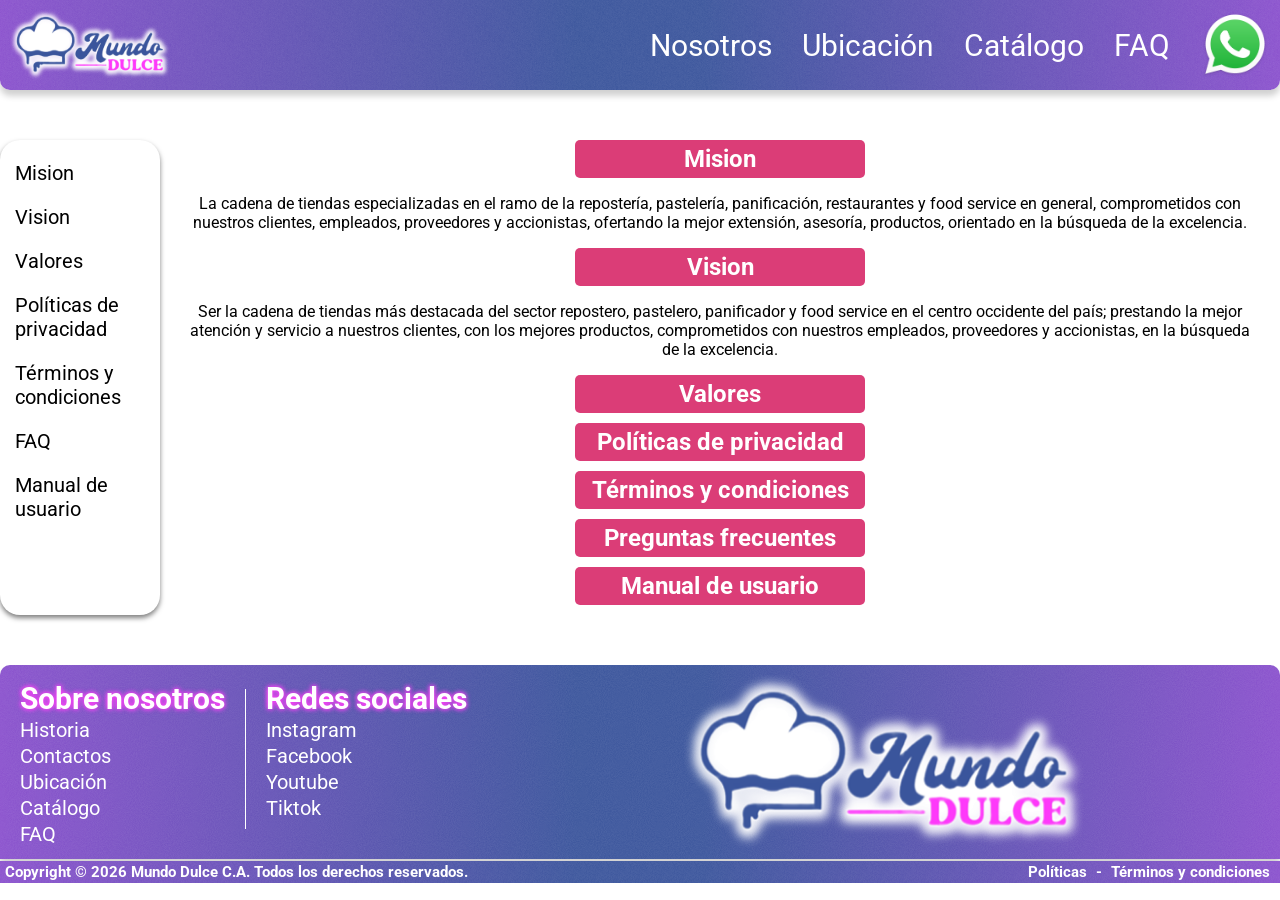
<file: Nosotros.html>
<!DOCYPE html>
<html>
<head>
    <link href="https://fonts.googleapis.com/css2?family=Roboto:ital,wght@0,100..900;1,100..900&display=swap" rel="stylesheet">
    <link rel="preconnect" href="https://fonts.gstatic.com" crossorigin>
    <link rel="preconnect" href="https://fonts.googleapis.com">
    <link rel="stylesheet" href="css/style.css">
    <title>Nosotros - Mundo Dulce C.A.</title>
</head>
<body>
    <header id="header"></header>
    <main>
        <div class="sidebar-container">
            <div class="sidebar">
                <nav>
                    <ul>
                        <li><a href="#Mision">Mision</a></li>
                        <li><a href="#Vision">Vision</a></li>
                        <li><a href="#Valores">Valores</a></li>
                        <li><a href="#p_priv">Políticas de privacidad</a></li>
                        <li><a href="#t_cond">Términos y condiciones</a></li>
                        <li><a href="#FAQ">FAQ</a></li>
                        <li><a href="#M_user">Manual de usuario</a></li>
                    </ul>
                </nav>
            </div>
            
            <div class="sidebar-content">
                <h2 id="Mision">Mision</h2>
                <p>La cadena de tiendas especializadas en el ramo de la repostería, pastelería, panificación, restaurantes y food service en general, comprometidos con nuestros clientes, empleados, proveedores y accionistas, ofertando la mejor extensión, asesoría, productos, orientado en la búsqueda de la excelencia.</p>
                <h2 id="Vision">Vision</h2>
                <p>Ser la cadena de tiendas más destacada del sector repostero, pastelero, panificador y food service en el centro occidente del país; prestando la mejor atención y servicio a nuestros clientes, con los mejores productos, comprometidos con nuestros empleados, proveedores y accionistas, en la búsqueda de la excelencia.</p>
                <h2 id="Valores">Valores</h2>
                <h2 id="p_priv">Políticas de privacidad</h2>
                <h2 id="t_cond">Términos y condiciones</h2>
                <h2 id="FAQ">Preguntas frecuentes</h2>
                <h2 id="M_user">Manual de usuario</h2>
            </div>
        </div>
    </main>

    <footer id="footer"></footer>
    <script src="js/script.js"></script>
</body>
</html>
</file>
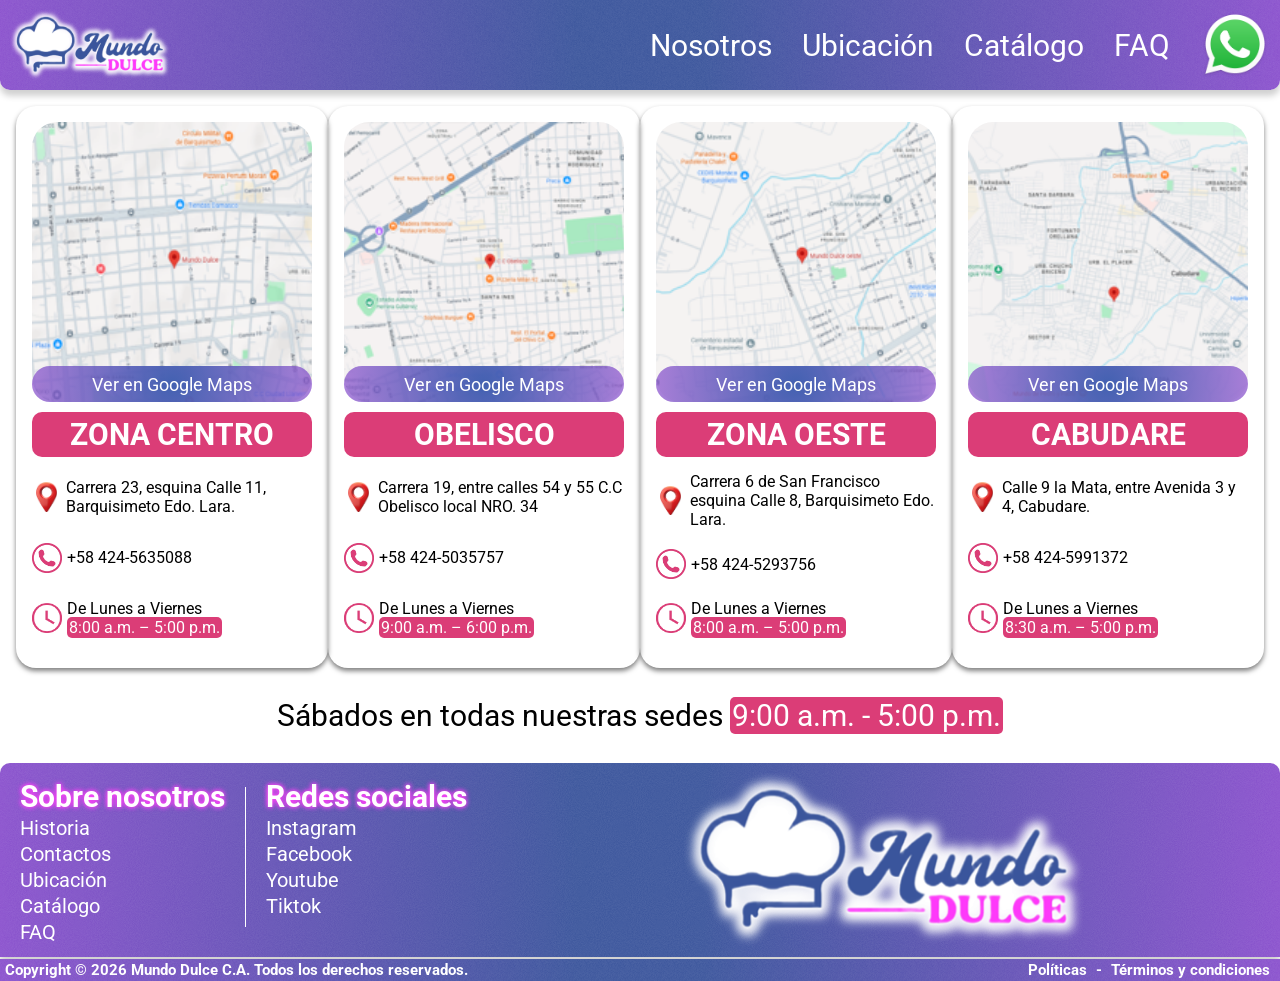
<file: Ubicacion.html>
<!DOCYPE html>
<html lang="es" data-theme="">
<head>
    <meta charset="utf-8">
    <meta name="viewport" content="width=device-width, initial-scale=1.0">
    <link href="https://fonts.googleapis.com/css2?family=Roboto:ital,wght@0,100..900;1,100..900&display=swap" rel="stylesheet">
    <link rel="preconnect" href="https://fonts.gstatic.com" crossorigin>
    <link rel="preconnect" href="https://fonts.googleapis.com">
    <link rel="stylesheet" href="css/style.css">
    <title>Ubicacion - Mundo Dulce C.A.</title>
</head>
<body>
    <header id="header"></header>
    <main>
        <div class="ubications-container">
            <div class="cart">
                <div class="ubication-image">
                    <img src="img/ZonaCentro.png" alt="">
                    <a class="display-flex btn" href="https://maps.app.goo.gl/nQrSRntRtwk8kb2G7">Ver en Google Maps</a>
                </div>
                <div class="ubication-content">
                    <div  class="ubication-sub-title">
                        <p>ZONA CENTRO</p>
                    </div>
                    <div class="display-flex ico-line">
                        <img class="pd-l" src="img/ubicacion-ico.png" alt="">
                        <p>Carrera 23, esquina Calle 11, Barquisimeto Edo. Lara.</p>
                    </div>
                    <div class="ico-line">
                        <a class="display-flex" href="https://wa.me/584245635088">
                            <img src="img/wsp-ico.png" alt="">
                            <p>+58 424-5635088</p>
                        </a>
                    </div>
                    <div class="display-flex ico-line">
                        <img src="img/reloj-ico.png" alt="">
                        <p>De Lunes a Viernes <br><span>8:00 a.m. – 5:00 p.m.</span></p>
                    </div>
                </div>
            </div>
            <div class="cart">
                <div class="ubication-image">
                    <img src="img/Obelisco.png" alt="">
                    <a class="display-flex btn" href="https://maps.app.goo.gl/zyR7ie5chssLp2sA6">Ver en Google Maps</a>
                </div>
                <div class="ubication-content">
                    <div  class="ubication-sub-title">
                        <p>OBELISCO</p>
                    </div>
                    <div class="display-flex ico-line">
                        <img class="pd-l" src="img/ubicacion-ico.png" alt="">
                        <p>Carrera 19, entre calles 54 y 55 C.C Obelisco local NRO. 34</p>
                    </div>
                    <div class="ico-line">
                        <a class="display-flex" href="https://wa.me/584245035757">
                            <img src="img/wsp-ico.png" alt="">
                            <p>+58 424-5035757</p>
                        </a>
                    </div>
                    <div class="display-flex ico-line">
                        <img src="img/reloj-ico.png" alt="">
                        <p>De Lunes a Viernes <br><span>9:00 a.m. – 6:00 p.m.</span></p>
                    </div>
                </div>
            </div>
            <div class="cart">
                <div class="ubication-image">
                    <img src="img/ZonaOeste.png" alt="">
                    <a class="display-flex btn" href="https://maps.app.goo.gl/nmcg83rdiwCqytH9A">Ver en Google Maps</a>
                </div>
                <div class="ubication-content">
                    <div  class="ubication-sub-title">
                        <p>ZONA OESTE</p>
                    </div>
                    <div class="display-flex ico-line">
                        <img class="pd-l" src="img/ubicacion-ico.png" alt="">
                        <p>Carrera 6 de San Francisco esquina Calle 8, Barquisimeto Edo. Lara.</p>
                    </div>
                    <div class="ico-line">
                        <a class="display-flex" href="https://wa.me/584245293756">
                            <img src="img/wsp-ico.png" alt="">
                            <p>+58 424-5293756</p>
                        </a>
                    </div>
                    <div class="display-flex ico-line">
                        <img src="img/reloj-ico.png" alt="">
                        <p>De Lunes a Viernes <br><span>8:00 a.m. – 5:00 p.m.</span></p>
                    </div>
                </div>
            </div>
            <div class="cart">
                <div class="ubication-image">
                    <img src="img/Cabudare.png" alt="">
                    <a class="display-flex btn" href="https://maps.app.goo.gl/PTa1oufd2Em3G8dm6">Ver en Google Maps</a>
                </div>
                <div class="ubication-content">
                    <div  class="ubication-sub-title">
                        <p>CABUDARE</p>
                    </div>
                    <div class="display-flex ico-line">
                        <img class="pd-l" src="img/ubicacion-ico.png" alt="">
                        <p>Calle 9 la Mata, entre Avenida 3 y 4, Cabudare.</p>
                    </div>
                    <div class="ico-line">
                        <a class="display-flex" href="https://wa.me/584245991372">
                            <img src="img/wsp-ico.png" alt="">
                            <p>+58 424-5991372</p>
                        </a>
                    </div>
                    <div class="display-flex ico-line">
                        <img src="img/reloj-ico.png" alt="">
                        <p>De Lunes a Viernes <br><span>8:30 a.m. – 5:00 p.m.</span></p>
                    </div>
                </div>
            </div>
        </div>
        <div class="text-weekend">
            <p>Sábados en todas nuestras sedes <span>9:00 a.m. - 5:00 p.m.</span></p>
        </div>
    </main>

    <footer id="footer"></footer>
    <script src="js/script.js"></script>
</body>
</html>
</file>
<file: css/style.css>
/*imports*/
@import 'layout.css';

/*second section*/
.second-section-container{margin: 4rem 6rem;}

.second-title{
    position: relative;
    font-family: Pacifico;
    color: #fff;
    background:
        var(--textura),
        radial-gradient(circle, 
        var(--color--primario) 10%, 
        var(--color--terciario) 55%,
        #8f50c8);
    font-size: 40px;
    padding: 20px;
    width: 80%;
    height: 130px;
}

.second-title p{
    position: absolute;
    margin: 0;
    opacity: 0;
}

.second-title p:nth-child(1) {animation: ver1 20s infinite ease;}
.second-title p:nth-child(2) {animation: ver2 20s infinite ease;}
.second-title p:nth-child(3) {animation: ver3 20s infinite ease;}

.second-title::before{
    background-color: #DB3D77;
    border-radius: 100%;
    position: absolute;
    height: 100px;
    width: 100px;
    content: "";
    right: -10rem;
    top: 0;
    background:
        var(--textura),
        linear-gradient(40deg, 
        var(--color--terciario) 10%,
        var(--color--primario) 40%, 
        var(--color--primario) 60%, 
        var(--color--terciario) 100%);
}

.second-section-content{
    border-bottom: 10px solid #DB3D77;
    height: 270px;
    position: relative;
    width: 100%;
    transition: opacity;
}

.second-image{
    position: absolute;
    object-fit: cover;
    top: -64px;
    right: 550px;
    width: 100px;
    height: 100px;
}

.second-image img{
    width: 300px;
}

.second-images-section{
    position: relative;
    width: 100%;
}

.second-images-section img{
    position: absolute;
    object-fit: cover;
    width: 350px;
    top: -180px;
    right: 0;
    opacity: 0;
}

.second-images-section img:nth-last-of-type(3) {animation: ver1 20s infinite ease;}
.second-images-section img:nth-last-of-type(2) {animation: ver2 20s infinite ease;}
.second-images-section img:nth-last-of-type(1) {animation: ver3 20s infinite ease;}

.second-section-content-text{
    margin: 2rem;
    font-size: 24px;
    width: 50%;
}

@keyframes ver1 {
    0%, 30% { opacity: 1; }
    33.33%, 96.66% { opacity: 0; }
    100% { opacity: 1; }
}

@keyframes ver2 {
    0%, 30% { opacity: 0; }
    33.33%, 63.33% { opacity: 1; }
    66.66%, 100% { opacity: 0; }
}

@keyframes ver3 {
    0%, 63.33% { opacity: 0; }
    66.66%, 96.66% { opacity: 1; }
    100% { opacity: 0; }
}

/*third section*/
.third-title{
    font-size: 40px;
    text-align: center;
    margin-bottom: 5rem;
}
.third-section-container{
    margin-bottom: 5rem;
}
.third-section-content{
    justify-content: space-around;
    font-size: 1.5rem;
    margin: auto;
    gap: 10px;
}
.element-third-section{
    max-width: 200px;
}
.img-ico{
    padding: 40px;
    background-position: center;
    background-repeat: no-repeat;
    background-size: 200px;
    width: 130px;
    height: 130px;
}

.element-third-section:nth-child(1) .img-ico{background-image: url("../img/fondo1.png");}
.element-third-section:nth-child(2) .img-ico{background-image: url("../img/fondo2.png");}
.element-third-section:nth-child(3) .img-ico{background-image: url("../img/fondo3.png");}
.element-third-section:nth-child(4) .img-ico{background-image: url("../img/fondo4.png");}

/*Ubicaciones carts*/

.ubications-container{
    justify-content: space-between;
    display: flex;
    margin: 1rem;
}

.ubication-image{
    position: relative;
    width: 100%;
    height: 280px;
}
.ubication-image img{
    width: 100%;
    height: 100%;
    object-fit: cover;
    border-radius: 25px;
}
.ubication-image a{
    position: absolute;
    width: 100%;
    font-size: 18px;
    border-radius: 60px;
    padding: 2px 0;
    bottom:0;
}
.ubication-content{
    display: flex;
    flex-direction: column;
    justify-content: space-between;
    height: 250px;
}
.ubication-content p{
    margin:0;
}
.ubication-sub-title{
    background-color: var(--color--terciario);
    border-radius: 10px;
    margin: 10px 0;
    text-align: center;
    color: white;
    font-size: 30px;
    font-weight: bold;
    padding: 5px 0;
    width: 100%;
}
.ico-line{
    text-align: left;
    margin-bottom: 15px;
}
.ico-line img{max-height: 30px;}
.ico-line p{margin-left: 5px;}
.ico-line a{color: black;}

.text-weekend{
    text-align: center;
    font-size: 30px;
}

/*Ubicaciomes responsive*/
@media (max-width: 1260px) {
    .ubications-container {
        display: grid;
        grid-template-columns: 1fr 1fr;
        justify-items: center;
        gap: 2rem;
    }
    .cart{max-width: 400px;}
    .ico-line img{max-height: 40px;}
    .btn{
        min-height: 60px;
    }
    .ubication-image a{
        font-size: 25px;
    }
    .ico-line p{
        font-size: 20px;
    }
}
@media (max-width: 640px) {
    .ubications-container {
        grid-template-columns: 1fr;
    }
}
/*sidebar*/
.sidebar-container{
    display: flex;
    margin: 50px 0;
}

.sidebar{
    box-shadow:0 3px 5px rgba(0, 0, 0, 0.5);
    border-radius: 20px;
    align-items: center;
    min-width: 160px;
}
.sidebar ul{padding: 0;}
.sidebar li a:hover{
    color: white;
    background-color: var(--color--terciario);
    transition: background-color 0.3s;
}

.sidebar a{
    color: black;
    display: block;
    padding: 5px;
    border-radius: 5px;
    font-size: 20px;
    margin: 10px;
}

/*sidebar content*/

.sidebar-content{
    text-align: center;
    align-items: center;
    margin: 0 30px;
}

.sidebar-content h2{
    margin: auto;
    color: white;
    background-color: var(--color--terciario);
    border-radius: 5px;
    padding: 5px 5px;
    max-width: 280px;
    margin-bottom: 10px;
}
/*forth-section home*/
.forth-section-content-1{
    width: 100%;
}
.forth-section-content-1 h2{
    text-align: center;
    align-items: center;
    font-size: 45px;
}

/*Animacion logo de productos*/
.img_section {
    display: flex;
    justify-content: space-between;
    margin-bottom: 2rem;
}

.img_content {
    position: relative;
    display: flex;
    justify-content: center;
    align-items: center;
}

.img_content img {
    max-width: 350px;
    max-height: 350px;
    object-fit: contain;
}

.img_producto {
    filter: brightness(50%);
    transition: filter 0.5s ease;
}

.img_content:hover .img_producto {
    filter: brightness(100%);
}

.img_logo_producto {
    position: absolute;
    width: 80%;
    opacity: 1;
    transition: opacity 0.5s ease;
}

.img_content:hover .img_logo_producto {
    opacity: 0;
}
/*Fin animacion logo*/
.forth-section-content-2{
    display: flex;
    justify-content: space-between;
    background: var(--bacground-gradient);
    align-items: center;
    height: 150px;
    padding: 0 100px;
}
.forth-section-content-2 img{
    max-width: 250;
}

.forth-section-content-3{
    background-image: url(../img/fond.jpg);
    background-size: cover;
    text-align: center;
    font-size: 50px;
    height: 300px;
}

.forth-section-content-3 p{
    font-size: 50px !important;
    padding-top: 60px;
    padding-bottom: 25px;
}

.btn-ver-catalogo{
    padding: 20px !important;
}
</file>
